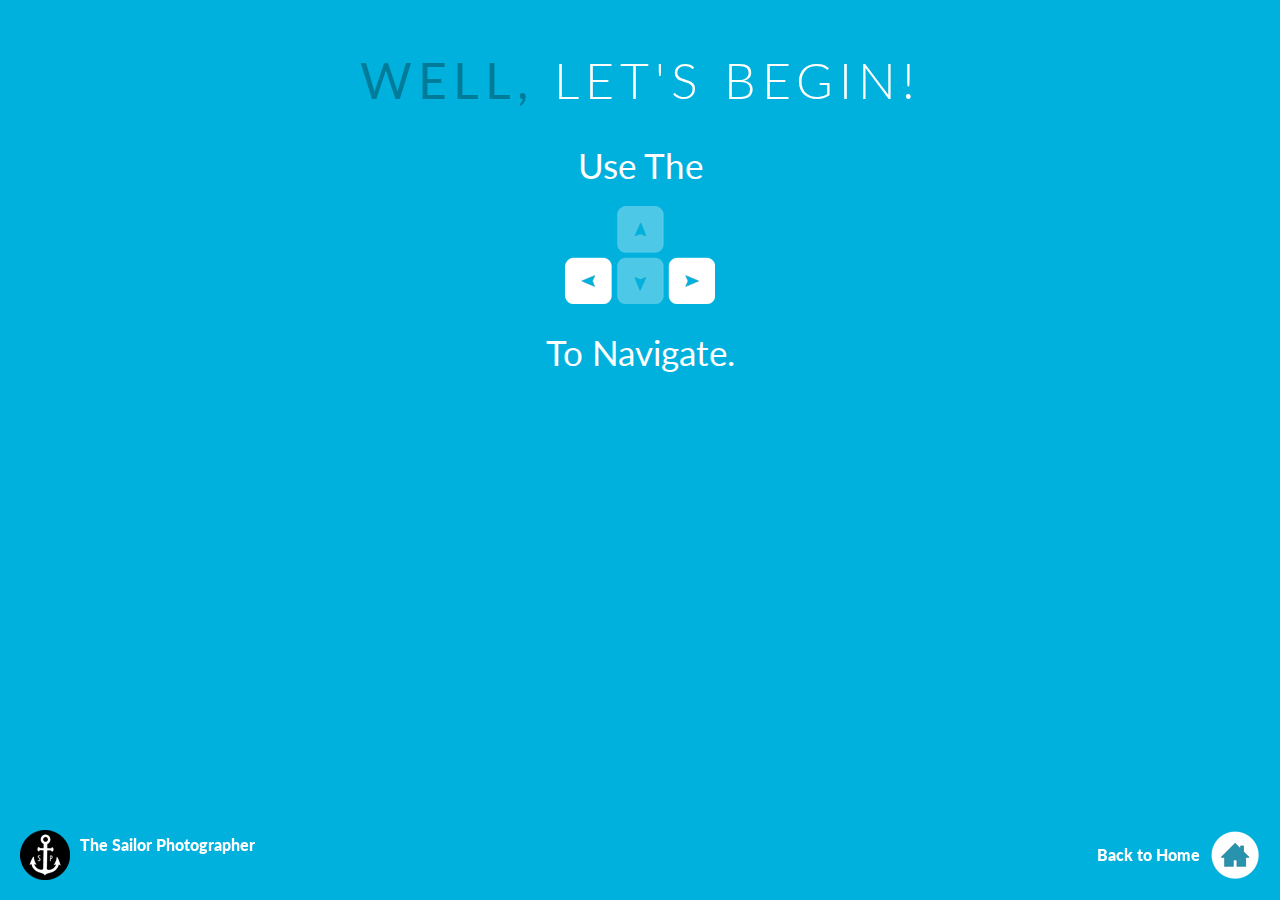
<file: About-me/Index.html>
﻿<!DOCTYPE html>
<html lang="en" dir="ltr">
	<head>
        <title>The Sailor Photographer - About Me</title>
        <link rel="shortcut icon" href="../Img/favicon.png">
        <meta charset="utf-8">
        <meta content="IE=edge,chrome=1" http-equiv="X-UA-Compatible">
        <meta name="viewport" content="width=device-width, minimum-scale=1, maximum-scale=1">
		<meta name="description" content="The Sailor Photographer is porffolio to show my works with Photography, Photoshop, Web Sites, Freelancer, Web Designer">
		<meta name="keywords" content="the sailor photographer, photographer, photography, photographer portfolio, photo, rustyness, front-end developer, web designer, freelancer">
		<meta name="author" content="Rustyness - Thiago Silveira">

		<link href='http://fonts.googleapis.com/css?family=Lato' rel='stylesheet'>
		<link href='http://fonts.googleapis.com/css?family=Marvel' rel='stylesheet'>
		<link href="../Css/core.css" rel="stylesheet">
        <script async src="../Js/modernizr.min.js"></script>
	</head>
<body>
<div id="fb-root"></div>
	<div id="ascensorBuilding">
		<section class="bgcolor-begin">
			<article class="container">
				<h1><strong>Well,</strong> Let's Begin!</h1>
				<div class="container-about aligcenter font-lato">
					<span class="text-about">Use The</span>
					<img src="../Img/Scroll.png" class="animation" width="150" height="98" title="Use The Scroll To Navigate" alt="Navigate With Scroll">
					<span class="text-about">To Navigate.</span>
				</div>
			</article>
		</section>

		<section class="bgcolor-thatsme">
			<article class="container">
				<h1><strong>That's</strong>Me</h1>
				<div class="container-about aligcenter">
					<img src="../Img/About-me.png" class="aboutme-rotate" width="250" height="250" title="Photoshop art of Rustyness, The Sailor Photographer" alt="Photographer - Rustyness">
					<p>
						<span><span class="opacity ">Hi, my name is</span> Thiago Silveira</span><br>
						<span><span class="opacity">I'm from</span> São Paulo, Brazil</span><br>
						<span><span class="opacity">I work as</span> Web Designer</span><br>
						<span><span class="opacity">I'm a</span> Photographer, Freelancer <span class="opacity">and</span> Front End Developer</span>
					</p>
				</div>
			</article>
		</section>

		<section class="bgcolor-work">
			<article class="container">
				<h1><strong>This Is</strong> What I Love ♥</h1>
				<div class="container-about">
					<span><span class="opacity">I work</span> with image manipulation for three years</span><br>
					<span><span class="opacity">I'm</span> addicted to Photoshop</span><br>
					<span><span class="opacity">I love</span> to work in projects with...</span><br>
					<ul>
						<li>HTML 5</li>
						<li>CSS 3</li>
						<li>Javascript (Jquery)</li>
						<li>SEO (Search Engine Optimization)</li>
					</ul>
				</div>
			</article>
		</section>

		<section class="bgcolor-skills">
			<article class="container">
				<h1><strong>My</strong> Skills</h1>
				<div class="container-about">
					<span class="skill-title">Photography</span>
					<div class="skill-bar">
						<div class="skill-barpercent skill-photography"></div>
					</div>
					<span class="skill-title">Photoshop</span>
					<div class="skill-bar">
						<div class="skill-barpercent skill-photoshop"></div>
					</div>
					<span class="skill-title">HTML 5</span>
					<div class="skill-bar">
						<div class="skill-barpercent skill-html5"></div>
					</div>						
					<span class="skill-title">CSS 3</span>
					<div class="skill-bar">
						<div class="skill-barpercent skill-css3"></div>
					</div>
					<span class="skill-title">Front End</span>
					<div class="skill-bar">
						<div class="skill-barpercent skill-frontend"></div>
					</div>					
					<span class="skill-title">Jquery</span>
					<div class="skill-bar">
						<div class="skill-barpercent skill-jquery"></div>
					</div>						
					<span class="skill-title">UX</span>
					<div class="skill-bar">
						<div class="skill-barpercent skill-ux"></div>
					</div>						
					<span class="skill-title">Social Media | SEO</span>
					<div class="skill-bar">
						<div class="skill-barpercent skill-socialseo"></div>
					</div>						
				</div>
			</article>
		</section>

		<section class="bgcolor-contact">
			<article class="container">
				<h1><strong>Here you can</strong> Find Me :)</h1>
				<div class="container-about">
					<span>
						<img src="../Img/Facebook.png" class="icon animation" width="30" height="30" title="Facebook" alt="Facebook"> 
						<a class="transition" href="https://www.facebook.com/TheSailorPhotographer">Facebook</a>
					</span><br>
					<span>
						<img src="../Img/Skype.png" class="icon animation" width="30" height="30" title="Skype" alt="Skype">
						<a class="transition" href="skype:rusty.ness?chat">Rusty.Ness</a>
					</span><br>
					<span>
						<img src="../Img/Tumblr.png" class="icon animation" width="30" height="30" title="Tumblr - Blog" alt="Tumblr - Blog">
						<a class="transition" href="http://www.blog.thesailorphotographer.com/">Blog.Thesailorphotographer.com</a>
					</span><br>
					<span>
						<img src="../Img/Email.png" class="icon animation" width="30" height="30" title="Email" alt="Email">
						<a class="transition" href="mailto:contact@thesailorphotographer.com">contact@thesailorphotographer.com</a>
					</span><br>
				</div>
			</article>
		</section>
	</div>

	<navbar id="navigationMap">
		<img src="../Img/Logo-SP-Footer.png" class="footer" width="50" height="50" title="The Photography Sailor" alt="The Photography Sailor" style="">
		<div class="fb">
			<a class="transition" href="https://www.facebook.com/TheSailorPhotographer">The Sailor Photographer</a>
			<div class="fb-like" data-href="https://www.facebook.com/TheSailorPhotographer" data-send="false" data-layout="button_count" data-width="50" data-show-faces="false"></div>
		</div>
		<img src="../Img/Home-SP-Footer.png" class="home" class="home" width="50" height="50" title="The Photography Sailor - Home" alt="The Photography Sailor - Home">
		<a class="transition" href="http://www.thesailorphotographer.com/">Back to Home</a>
	</navbar>
	<script src="//ajax.googleapis.com/ajax/libs/jquery/1.10.1/jquery.min.js"></script>
	<script src="../Js/ascensor.js"></script>

	<script>
		prettyPrint();

		$('#ascensorBuilding').ascensor({
			ascensorName: 'ascensor',
			childType: 'section',
			ascensorFloorName: ['Begin','About Me','Work','Skills','Contact Me'],
			time: 1000,
			windowsOn: 0,
			direction: "x",
			easing: 'easeInOutQuad',
			keyNavigation: true,
			queued: false,
			queuedDirection: "y",
			overflow:"hidden"
		})
		
		$(document).ready(function() {
			$("body").css("display", "none");
		 
			$("body").fadeIn(400);
		 
			$("a.transition").click(function(event){
				event.preventDefault();
				linkLocation = this.href;
				$("body").fadeOut(500, redirectPage);      
			});
				 
			function redirectPage() {
				window.location = linkLocation;
			}
		});
		
	</script>
	<script async>
		var _gaq = _gaq || [];
		_gaq.push(['_setAccount', 'UA-42109109-1']);
		_gaq.push(['_trackPageview']);

		(function() {
		var ga = document.createElement('script'); ga.type = 'text/javascript'; ga.async = true;
		ga.src = ('https:' == document.location.protocol ? 'https://ssl' : 'http://www') + '.google-analytics.com/ga.js';
		var s = document.getElementsByTagName('script')[0]; s.parentNode.insertBefore(ga, s);
		})();
		
		(function(d, s, id) {
		var js, fjs = d.getElementsByTagName(s)[0];
		if (d.getElementById(id)) return;
		js = d.createElement(s); js.id = id;
		js.src = "//connect.facebook.net/en_US/all.js#xfbml=1";
		fjs.parentNode.insertBefore(js, fjs);
		}(document, 'script', 'facebook-jssdk'));
	</script>
</body>
</html>
</file>
<file: Css/core.css>
body {font-family:'Lato', Calibri, Arial, sans-serif; color:#fff; margin:0;}
.font-lato {font-family:'Lato', Calibri, Arial, sans-serif !important;}

header {position:fixed; top:0; width:100%; height:100px; z-index:1; background-color:#fff; opacity:0.9;}
header img {float:left; width:50px; height:50px; margin:20px 0 0 20px;}
header h1 {float:left; margin-left:10px; font-family: 'Yanone Kaffeesatz', sans-serif; color:#000; font-weight:400; letter-spacing:3px; font-size:32px; margin-top:27px; display:inline;}
header .navbar-content {float:right; margin:30px 20px 0 0;}
header .navbar-content ul {list-style-type:none; margin:0; padding:0;}
header .navbar-content li {float:left; margin:0 2px;}
header .navbar-content li a {text-decoration:none; font-size:13px; color:#fff; background-color:#3c3c3c; border-radius:5px; padding:7px 15px;}
header .navbar-content li a:hover {cursor:pointer; color:#fff; background-color:#111111;}
header .fb {position:fixed; width:100%; right:25px; top:70px; text-align:right; z-index:2;}

.content {margin-top:100px;}
.content-wrap {position:relative; float:left; margin:0 1px 0;}
.content-wrap img {filter:alpha(opacity=09); opacity: 0.90;}
.content-wrap img:hover {filter: alpha(100); opacity: 1.0;}
#image_protection_notice {color:#000; padding:8px 8px; width:200px; font-size:11px; font-family:Arial, Helvetica, sans-serif; margin:0; -moz-border-radius:4px; -webkit-border-radius:4px; border-radius:4px; background:#fff; box-shadow:0 0 5px #222; -webkit-box-shadow:0 0 5px #222; -moz-box-shadow:0 0 5px #222; box-shadow:0 0 5px #222;}

.cabo-frio{width:733px; height:550px;}
.viaduto-cha{width:358px; height:550px;}
.sunbeams{width:413px; height:550px;}
.sky-windows{width:321px; height:550px;}
.sky-street{width:413px; height:550px;}
.sunset{width:925px; height:550px;}
.cidade-dutra{width:979px; height:550px;}
.convento-penha{width:2159px; height:550px;}
.moon{width:733px; height:550px;}

.rustyness-canon{width:733px; height:550px;}
.rustyness-cosmic{width:733px; height:550px;}
.love-flower{width:413px; height:550px;}
.nikon-photoshop{width:827px; height:550px;}
.the-riddler{width:733px; height:550px;}
.rustyness-dark{width:413px; height:550px;}
.card-game{width:364px; height:550px;}
.manifestation-brazil{width:413px; height:550px;}
.old-woman{width:733px; height:550px;}

.container {margin-top:50px;}
.container h1 {letter-spacing:3px; text-align:center; text-transform:uppercase; font-weight:300; font-size:50px; letter-spacing:6px;}
.container h1 strong {color:rgba(0,0,0,0.3);}
.container span .opacity {color:rgba(255,255,255,0.4);}

#boxscroll {height:100%;width:100%;}
#boxscroll section {}
#boxscroll section article {float:left;}

.container-about {width:700px; margin:30px auto 0; color:#fff; font-size:35px; font-family: 'Marvel', Calibri, Arial, sans-serif;}
.container-about p {margin-top:10px; text-align:left;}
.container-about .text-about {display:inherit; margin:20px 0;}
.container-about ul {list-style-type: square;}
.container-about a {text-decoration:none; color:#fff; color:rgba(255,255,255,1.0)}
.container-about a:hover {color:rgba(255,255,255,0.4)}
.container-about .icon {width:30px; height:30px;}

#navigationMap {position:fixed; bottom:20px; width:100%; height:50px; z-index:999;}
#navigationMap a {text-decoration:none; font-weight:900; color:#fff; color:rgba(255,255,255,1.0);}
#navigationMap > a {float:right; margin:15px 10px 0 0;}
#navigationMap a:hover {color:rgba(255,255,255,0.6)}
#navigationMap img {width:50px; height:50px; position:relative;}
#navigationMap .footer {float:left; margin-left:20px}
#navigationMap .home {float:right; margin-right:20px;}
#navigationMap ul {list-style:none;}
#navigationMap ul li a {background:#aaa; height:10px; width:10px; border-radius:2px; position:fixed;}
#navigationMap .ascensorLink1 {margin-left:30px;}
#navigationMap .ascensorLink2 {margin-left:60px; margin-top:0px;}
#navigationMap .ascensorLink3 {margin-left:90px; margin-top:0px;}
#navigationMap .ascensorLink4 {margin-left:120px; margin-top:0px;}
#navigationMap .ascensorLink5 {margin-left:150px;}
#navigationMap .ascensorLink6 {margin-left:180px;}
#navigationMap .ascensorLinkActive {background:#333;}
#navigationMap .ascensorLink:hover {background:#444;}
#navigationMap .ascensorLinkNext {position:fixed; top:20px; left:20px;}
#navigationMap .ascensorLinkPrev {position:fixed; top:50px; left:20px;}
#navigationMap .fb {height:500px; float:left; position:relative; margin:5px 0 0 10px;}
.fb_iframe_widget {display:block !important; margin:5px 0 0 5px;}

.skill-title {font-size:25px;}
.skill-bar {width:100%; height:5px; background-color:rgba(255,255,255,0.3); margin-bottom:10px;}
.skill-barpercent {height:5px; background-color:rgba(255,255,255,0.8)}
.skill-photography {width:65%;}
.skill-photoshop {width:85%;}
.skill-html5 {width:75%;}
.skill-css3 {width:65%;}
.skill-frontend {width:90%;}
.skill-jquery {width:35%;}
.skill-ux {width:45%;}
.skill-socialseo {width:65%;}

#bodyerror {font-family:'Marvel', Calibri, Arial, sans-serif; background-color:#000; text-align:center;}
#bodyerror img {margin-top:110px;}
#bodyerror .title-error{font-size:60px; margin-top:20px;}
#bodyerror .description-error {font-size:18px;}
#bodyerror .link-error{text-decoration:none; color:#fff; font-weight:bold;}
#bodyerror .link-error:hover {color:rgba(255,255,255,0.6)}

.bgcolor-begin {background-color:#00b1dd;}
.bgcolor-thatsme {background-color:#7100b9;}
.bgcolor-work {background-color:#b90000;}
.bgcolor-skills {background-color:#00b900;}
.bgcolor-contact {background-color:#0f4274;}

.aligcenter {text-align:center;}
.active {background-color:#111111 !important;}
.relative {position:relative;}
.topzero {top:0;}

.aboutme-rotate {
-webkit-transition-duration: 0.6s;
-moz-transition-duration: 0.6s;
-o-transition-duration: 0.6s;
transition-duration: 0.6s;
-webkit-transition-property: -webkit-transform;
-moz-transition-property: -moz-transform;
-o-transition-property: -o-transform;
transition-property: transform;
}  

.aboutme-rotate:hover {
-webkit-transform:rotate(360deg);
-moz-transform:rotate(360deg);
-o-transform:rotate(360deg);
}

.transition {
-webkit-transition: 0.3s linear;
-moz-transition: 0.3s linear;
-ms-transition: 0.3s linear;
-o-transition: 0.3s linear;
transition: 0.3s linear;
}

.animation {-webkit-animation-name: animation;
-webkit-animation-timing-function: ease;
-webkit-animation-iteration-count: infinite;
-webkit-animation-duration: 2s;
-moz-animation-name: animation;
-moz-animation-timing-function: ease;
-moz-animation-iteration-count: infinite;
-moz-animation-duration: 2s;
-o-animation-name: animation;
-o-animation-timing-function: ease;
-o-animation-iteration-count: infinite;
-o-animation-duration: 2s;
animation-name: animation;
animation-timing-function: ease;
animation-iteration-count: infinite;
animation-duration: 2s;}

@-webkit-keyframes animation {
    0%{opacity:.5}
    25%{opacity:1}
    50%{opacity:1}
    100%{opacity:.5}}

@-moz-keyframes animation {
    0%{opacity:.5}
    25%{opacity:1}
    50%{opacity:1}
    100%{opacity:.5}}

@-o-keyframes animation {
    0%{opacity:.5}
    25%{opacity:1}
    50%{opacity:1}
    100%{opacity:.5}}
           
@keyframes animation {
    0%{opacity:.5}
    25%{opacity:1}
    50%{opacity:1}
    100%{opacity:.5}}
</file>
